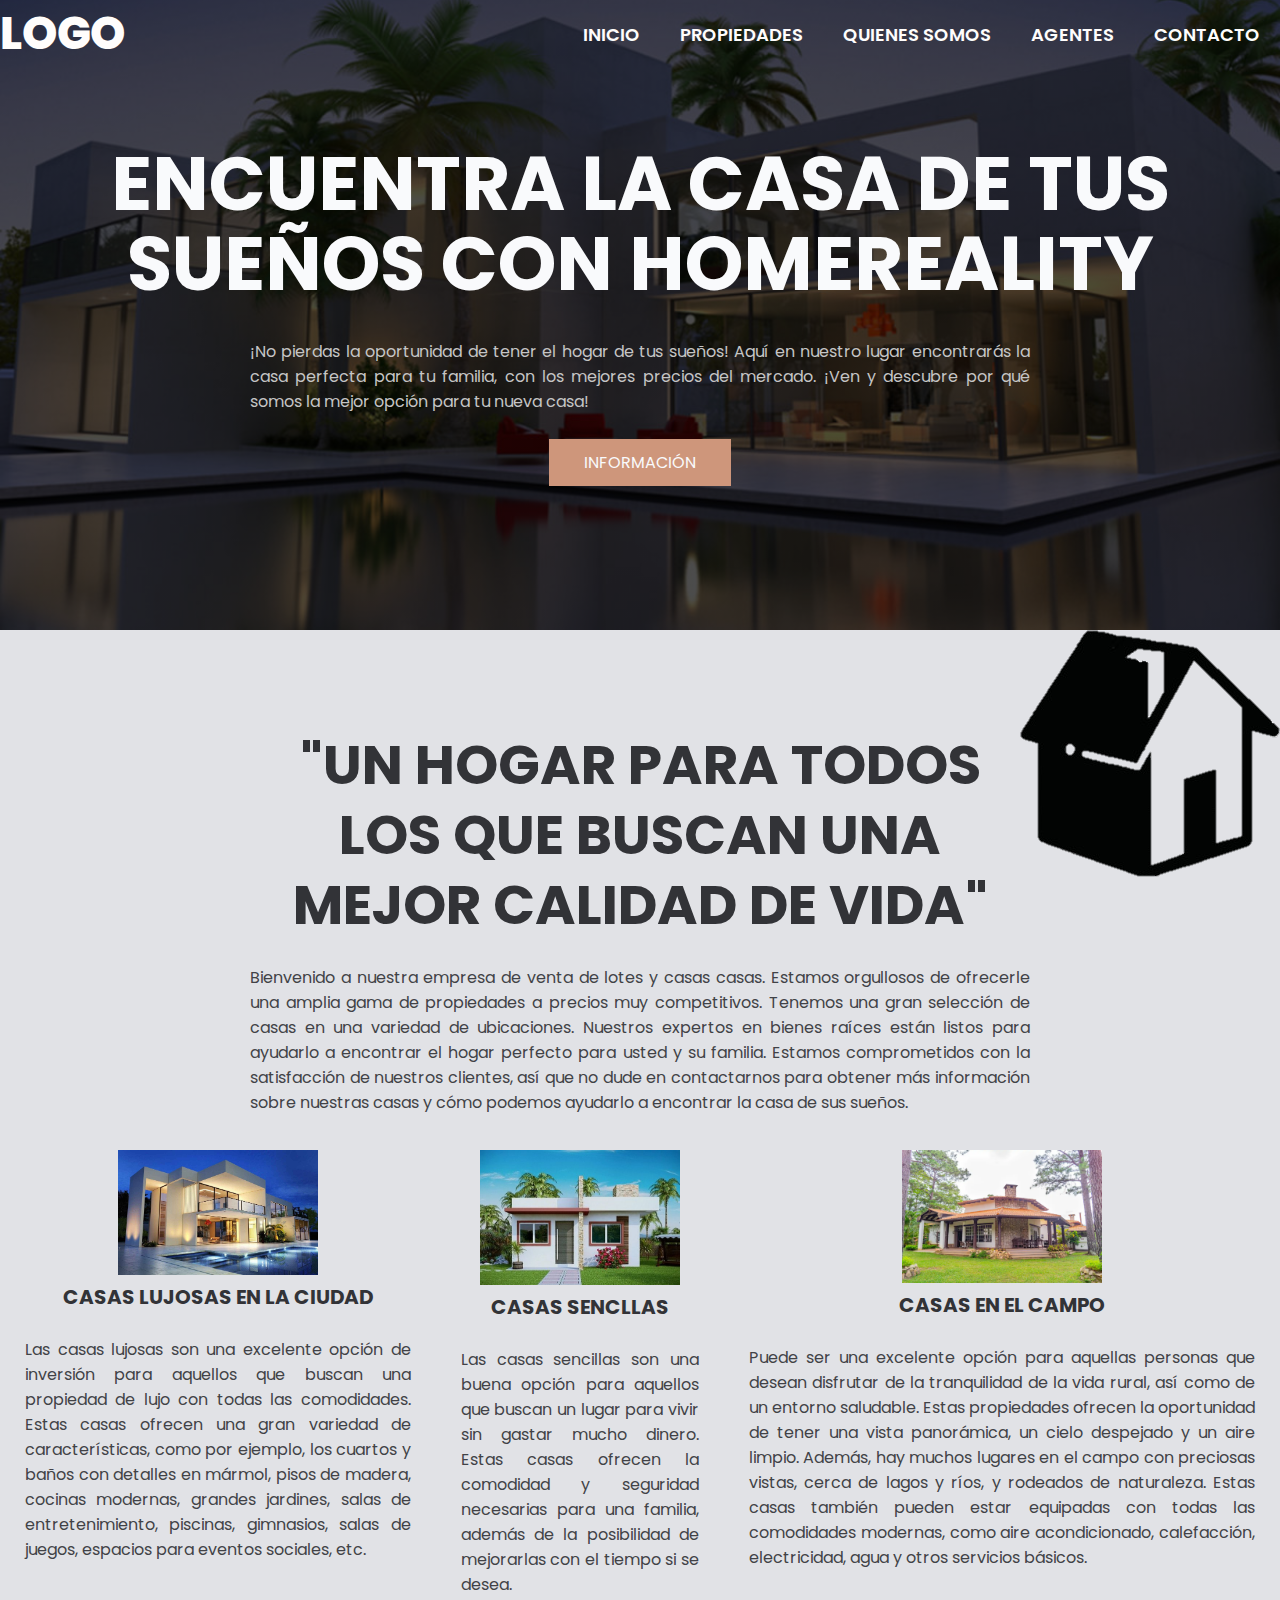
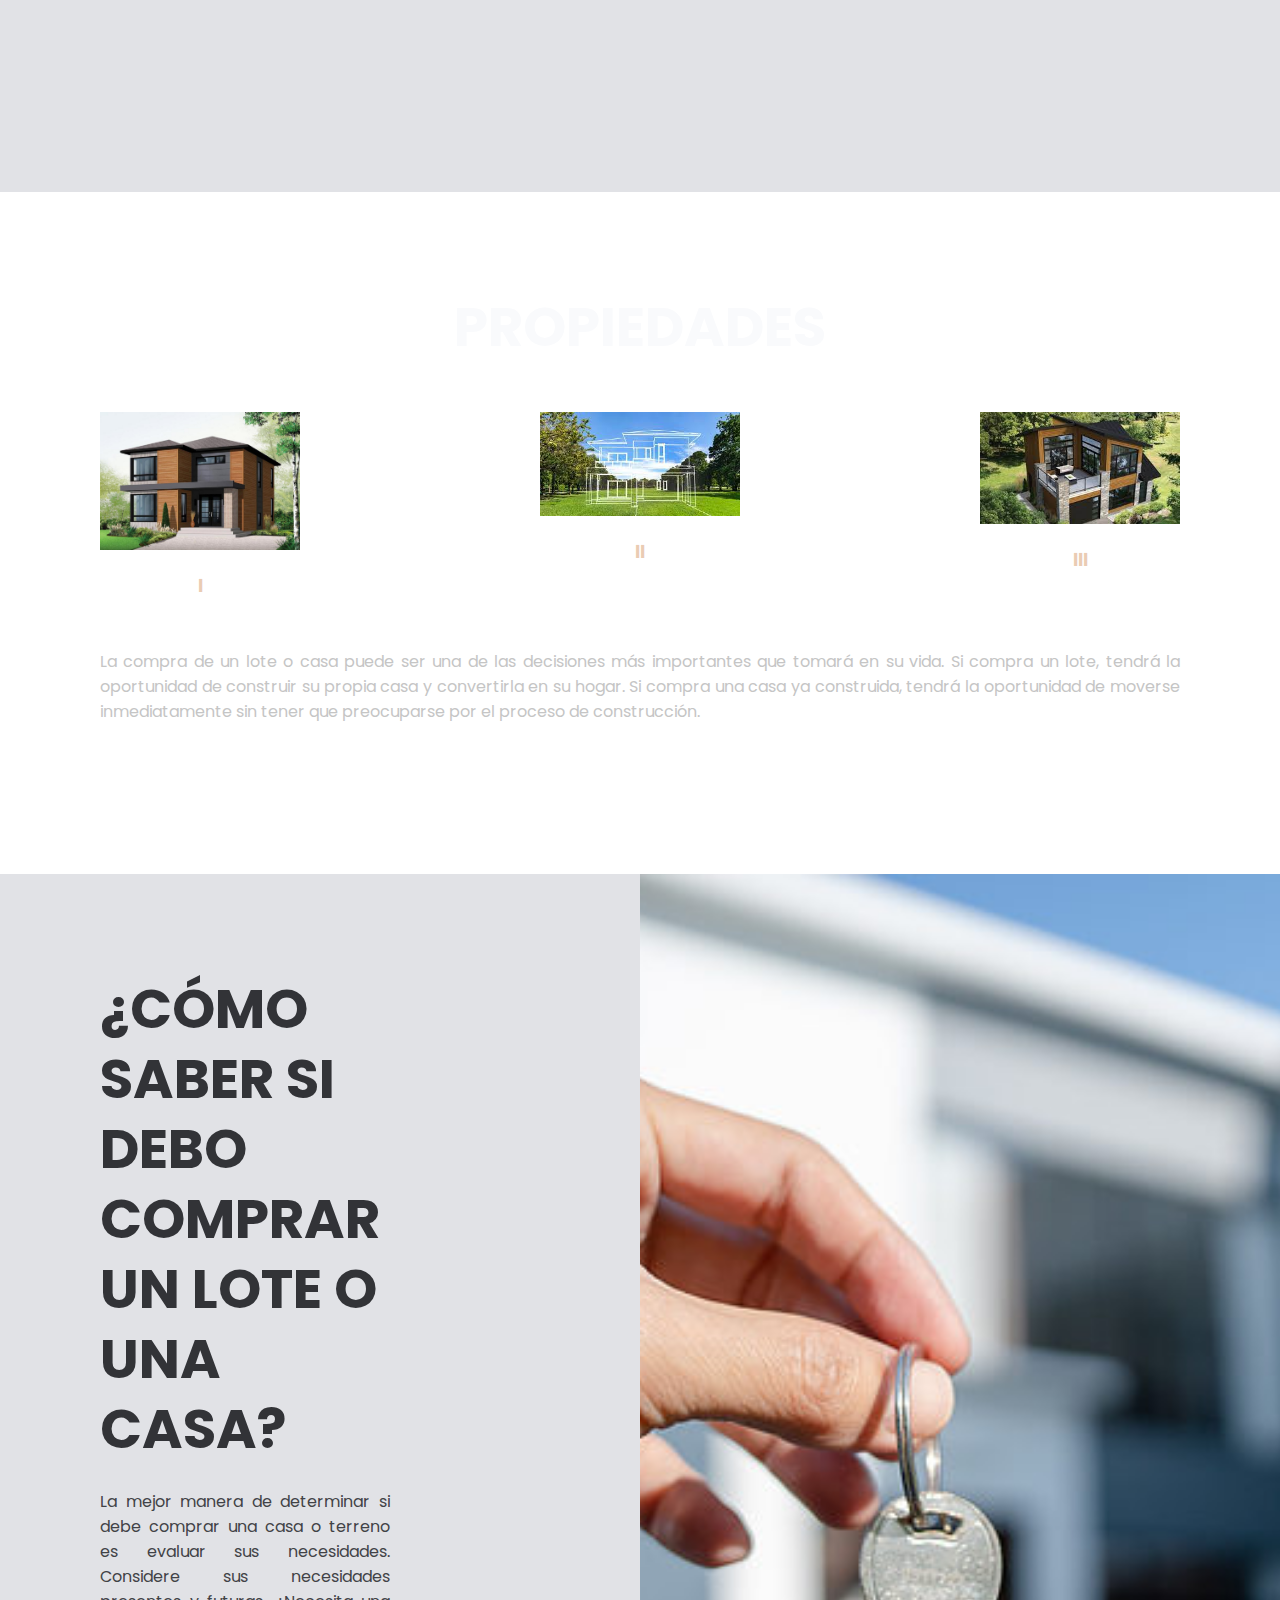
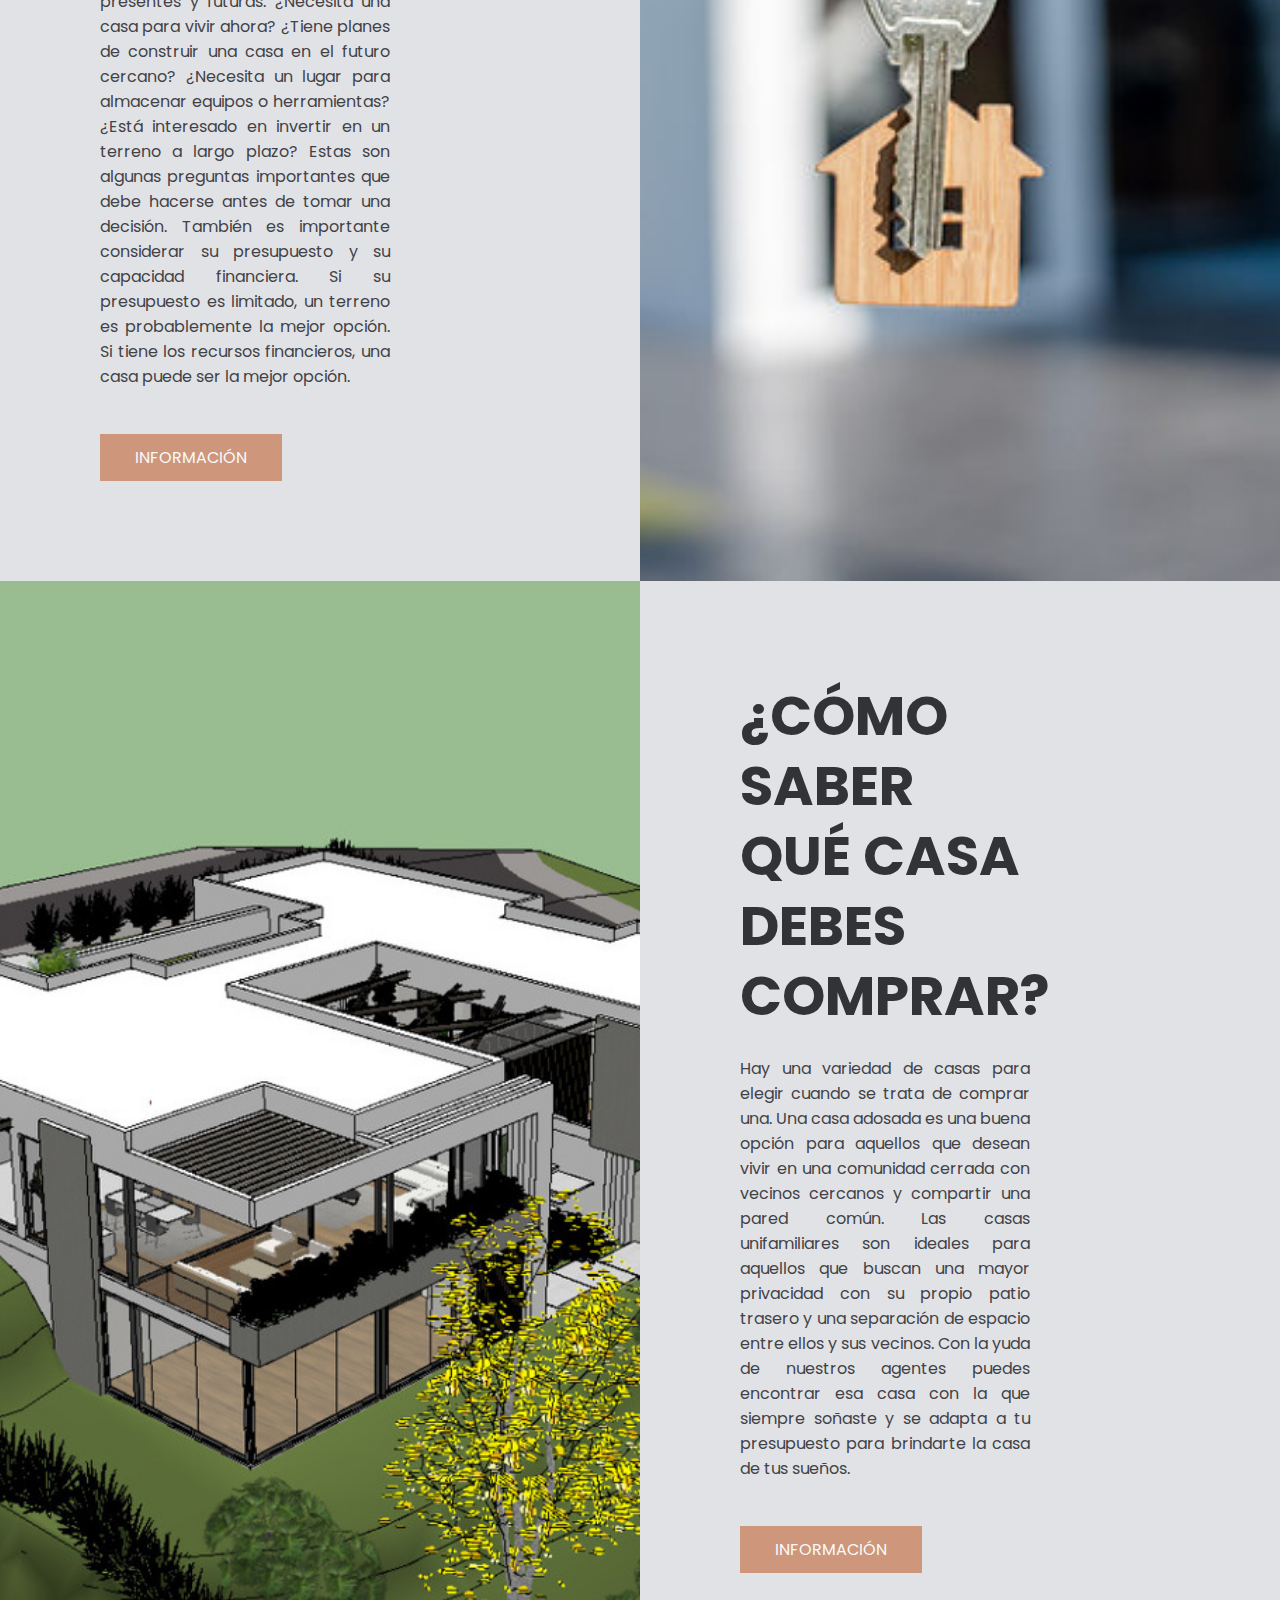
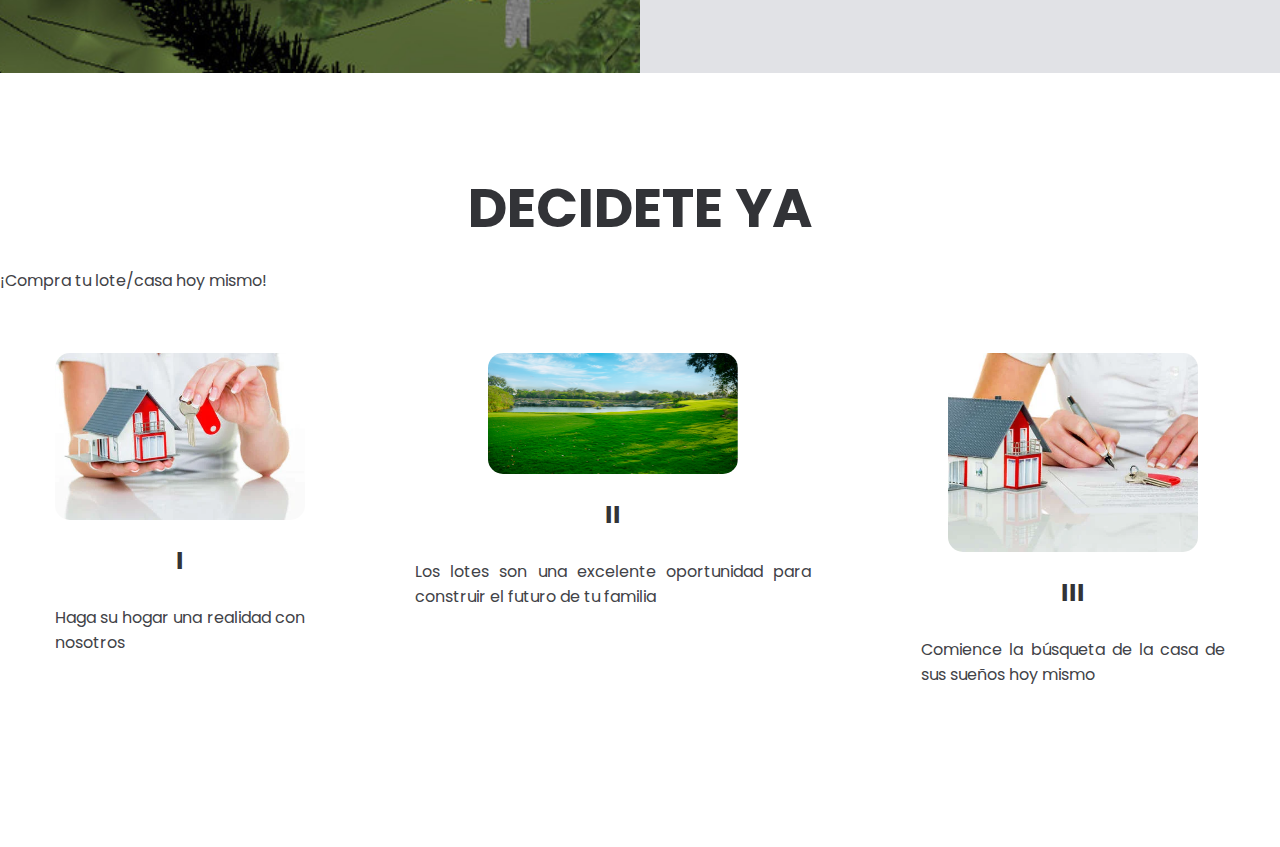
<file: index.html>
<!DOCTYPE html>
<html lang="en">
<head>
    <meta charset="UTF-8">
    <meta http-equiv="X-UA-Compatible" content="IE=edge">
    <meta name="viewport" content="width=device-width, initial-scale=1.0">
    <title>Venta de Lotes/Casas</title>
    <link rel="stylesheet" href="style.css">
</head>
<body>
    <div class="item" id="INICIO"></div>
    <header class="header" >
        <div class="menu container">
            <a href="imagespágina/home-realty.jpg" class="LOGO" >LOGO</a>
            <input type="checkbox" id="menu" />
            <label for="menu">
                <img src="imagespágina/menu.png" class="menu-icono" alt="">
            </label>
            <nav class="navlotes">
                <ul>
                    <li><a href="#INICIO">INICIO</a></li>
                    <li><a href="propie.html">PROPIEDADES</a></li>
                    <li><a href="quienessomos.html">QUIENES SOMOS</a></li>
                    <li><a href="agentes.html">AGENTES</a></li>
                    <li><a href="contacto.html">CONTACTO</a></li>
                </ul>
            </nav>
        </div>

        <div class="header-content container">
            <h1>ENCUENTRA LA CASA DE TUS SUEÑOS CON HOMEREALITY</h1>
            <p>
                ¡No pierdas la oportunidad de tener el hogar de tus sueños! 
                Aquí en nuestro lugar  encontrarás la  casa perfecta para tu familia,  con los mejores 
                precios del mercado. ¡Ven y descubre por qué somos la mejor opción para tu nueva casa! 
            </p>
            <a href="información.html" class="btn-1">INFORMACIÓN</a>
        </div>
        
    </header>


     <section class="casas">

        <img class="casas-img" src="imagespágina/aaaa.png" alt="">

        <div class="casas-content container">

            <h2>"UN HOGAR PARA TODOS LOS QUE BUSCAN UNA MEJOR CALIDAD DE VIDA"</h2>
            <p class="txt-p" >
                Bienvenido a nuestra  empresa de  venta de lotes y casas casas.  Estamos orgullosos de  ofrecerle una amplia 
                gama de propiedades a  precios  muy competitivos.  Tenemos una  gran selección de casas en una 
                variedad de ubicaciones.  Nuestros  expertos en bienes  raíces están listos  para  ayudarlo  a 
                encontrar el hogar perfecto para usted y su familia. Estamos comprometidos con la satisfacción 
                de nuestros clientes, así que no dude en contactarnos para obtener más información sobre 
                nuestras casas y cómo podemos ayudarlo a encontrar la casa de sus sueños.
            </p>
            <div class="casas-group">
                <div class="casas-1">
                    <img src="imagespágina/c1.webp" alt="">
                    <h3>CASAS LUJOSAS EN LA CIUDAD</h3>
                    <p>
                        Las casas lujosas son una excelente opción de inversión para aquellos que buscan  una 
                        propiedad de lujo con todas las comodidades. Estas casas ofrecen una gran variedad de 
                        características, como por ejemplo, los cuartos y baños con detalles  en mármol, pisos 
                        de madera, cocinas modernas, grandes  jardines, salas de  entretenimiento,  piscinas, 
                        gimnasios, salas de juegos, espacios para eventos sociales, etc. 
                    </p>
                </div>
                <div class="casas-1">
                    <img src="imagespágina/jg1.jpg" alt="">
                    <h3>CASAS SENCLLAS</h3>
                    <p>
                        Las casas sencillas son una buena opción para aquellos que buscan un lugar para vivir 
                        sin gastar mucho dinero. Estas casas ofrecen la comodidad y seguridad necesarias para 
                        una familia, además de la posibilidad de mejorarlas con el tiempo si se desea.
                    </p>
                </div>
                    <div class="casas-1">
                        <img src="imagespágina/jg2.png" alt="">
                        <h3>CASAS EN EL CAMPO</h3>
                        <p>
                            Puede ser  una excelente  opción  para aquellas personas que desean disfrutar de la 
                            tranquilidad de la vida rural, así como de un  entorno saludable. Estas propiedades 
                            ofrecen la oportunidad de tener una vista  panorámica, un cielo despejado y un aire 
                            limpio. Además, hay muchos lugares en el campo con preciosas vistas, cerca de lagos
                            y ríos, y rodeados  de naturaleza. Estas casas  también pueden estar  equipadas con 
                            todas las comodidades modernas, como aire acondicionado,  calefacción, electricidad,
                            agua y otros servicios básicos.
                        </p>
                    </div>
                </div>
        </div>
     </section>

     <main class="PROPIEDADES">

        <div class="PROPIEDADES-content container">
            <h2>PROPIEDADES</h2>

            <div class="PROPIEDADES-group">

                <div class="PROPIEDADES-1">
                    <img src="imagespágina/ai1.jpg" alt="">
                    <h3> l</h3>
                </div>
                <div class="PROPIEDADES-1">
                    <img src="imagespágina/jg3.jpg" alt="">
                    <h3> ll</h3>
                </div>
                <div class="PROPIEDADES-1">
                    <img src="imagespágina/ia3.jpg" alt="">
                    <h3> lll</h3>
                </div>

            </div>
            <p>
                La compra de un lote o casa puede ser una de las decisiones más importantes que tomará en su 
                vida. Si compra un lote, tendrá la oportunidad de construir su propia casa y  convertirla en 
                su hogar. Si compra una casa ya construida, tendrá la oportunidad de  moverse inmediatamente 
                sin tener que preocuparse por el proceso de construcción.
            </p>
        </div>
     </main>

     <section class="general">

        <div class="general-1">
            <h2>¿Cómo saber si debo comprar un lote o una casa?</h2>
            <p>La mejor manera de determinar si debe comprar una casa o terreno es evaluar sus necesidades.
                 Considere sus necesidades presentes y futuras. ¿Necesita una casa para vivir ahora? ¿Tiene 
                 planes de construir una casa en el futuro cercano? ¿Necesita un lugar para almacenar equipos
                  o herramientas? ¿Está interesado en invertir en un terreno a largo plazo? Estas son algunas
                   preguntas importantes que debe hacerse antes de tomar una decisión. También es importante 
                   considerar su presupuesto y su capacidad financiera. Si su presupuesto es limitado, un 
                   terreno es probablemente la mejor opción. Si tiene los recursos financieros, una casa puede 
                   ser la mejor opción.
            </p>
            <a href="https://www.youtube.com/watch?v=I4j73DpM9bM" class="btn-1">INFORMACIÓN</a>
        </div>
        <div class="general-2"></div>

     </section>

     <section class="general">
        <div class="general-3"></div>
        <div class="general-1">
            <h2>¿Cómo saber qué casa debes comprar?</h2>
            <div>
            <p>Hay una variedad de casas  para elegir cuando se trata de comprar una. Una casa adosada es una 
                buena opción para  aquellos que desean vivir  en una comunidad cerrada con vecinos cercanos y 
                compartir una pared común. Las casas unifamiliares son ideales para  aquellos  que buscan una 
                mayor privacidad con su propio patio trasero y una separación de  espacio entre  ellos y  sus 
                vecinos. Con la yuda de nuestros agentes puedes encontrar esa casa con la que siempre soñaste
                y se adapta a tu presupuesto para brindarte la casa de tus sueños.
            </p>
        </div>
            <a href="https://www.youtube.com/watch?v=LZIAHMlTPUc" class="btn-1">INFORMACIÓN</a>
        </div>
        
     </section>

     <section class="blog container">
        <h2>DECIDETE YA</h2>
        <p>¡Compra tu lote/casa hoy mismo!</p>
        <div class="blog-content">
            <div class="blog-1">
                <img src="imagespágina/blog1.webp" alt="">
                <h3>I</h3>
                <p>
                    Haga su hogar una realidad con nosotros
                </p>
            </div>
            <div class="blog-1">
                <img src="imagespágina/sss.png" alt="">
                <h3>II</h3>
                <p>
                    Los lotes son una excelente oportunidad para construir el futuro de tu familia
                </p>
            </div>
            <div class="blog-1">
                <img src="imagespágina/blog2.webp" alt="">
                <h3>III</h3>
                <p>
                    Comience la búsqueta de la casa de sus sueños hoy mismo
                </p>
            </div>
        </div>
     </section>
</body>
</html>
</file>
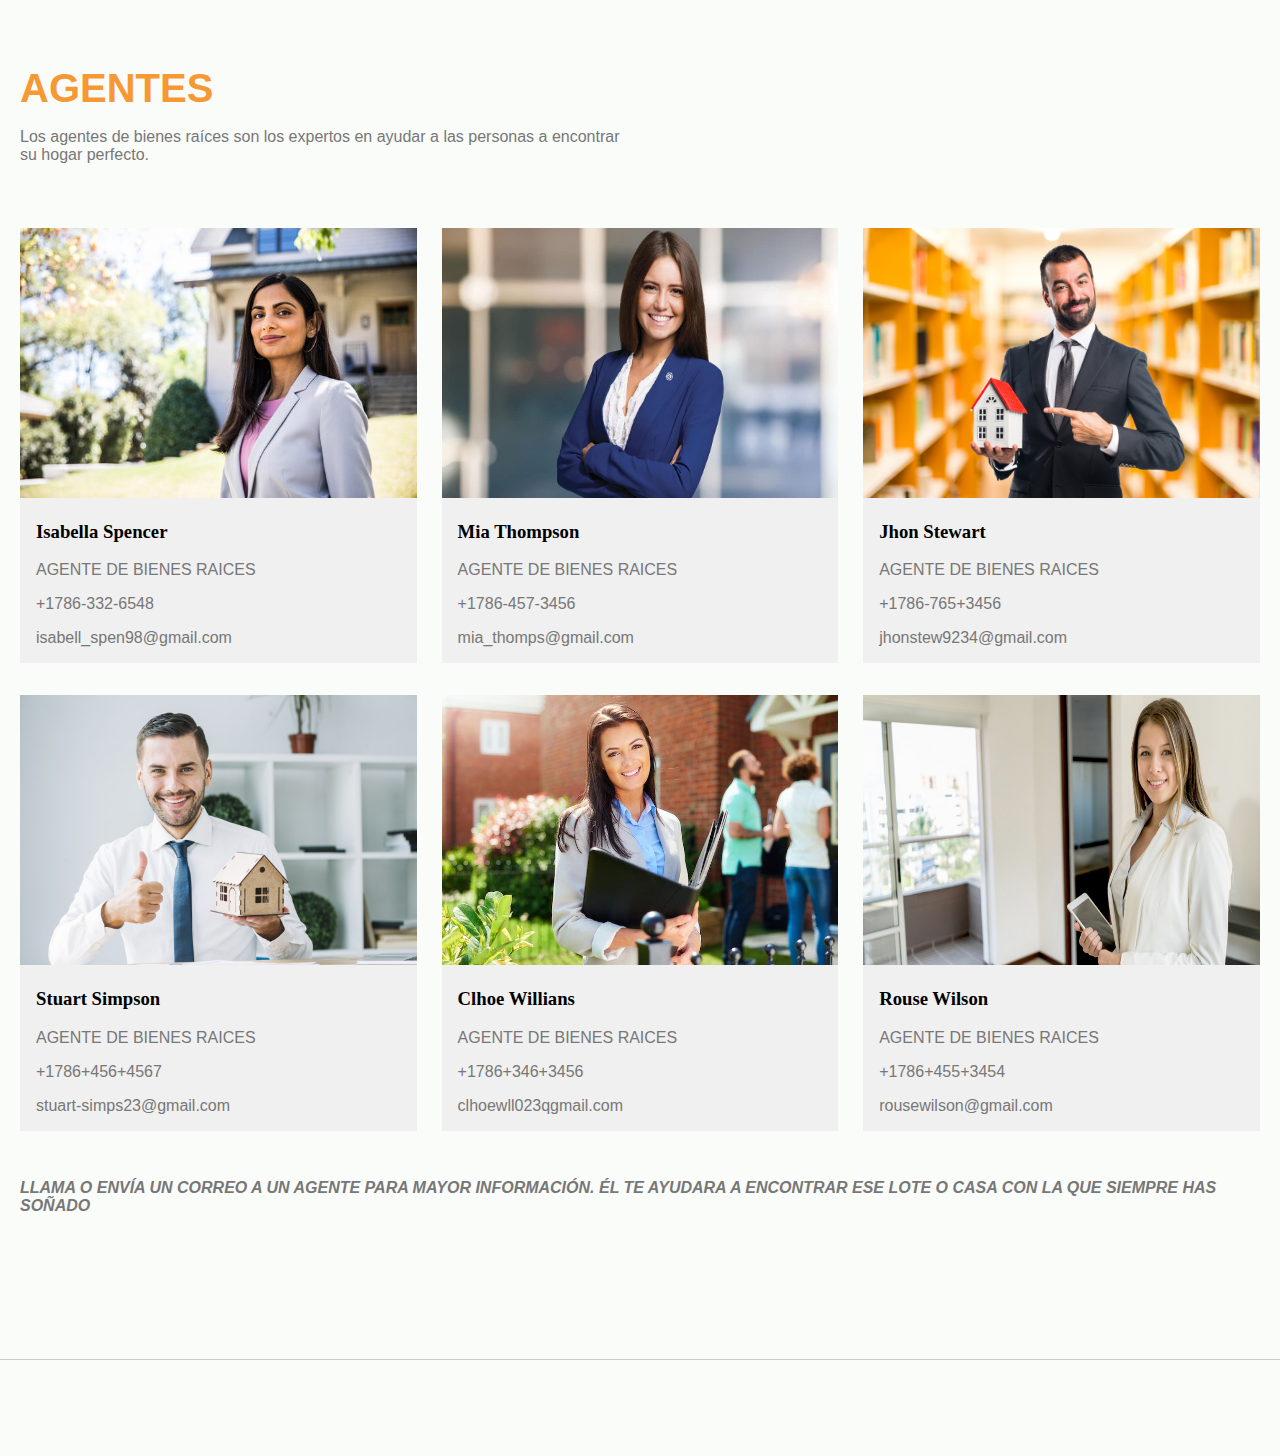
<file: agentes.html>
<!DOCTYPE html>
<html lang="en">
<head>
    <meta charset="UTF-8">
    <meta http-equiv="X-UA-Compatible" content="IE=edge">
    <meta name="viewport" content="width=device-width, initial-scale=1.0">
    <title>Agentes</title>
    <link rel="stylesheet" href="agentss.css">
</head>
<body>
    <section id="agentes">
    <div class="container">
        <h2>AGENTES</h2>
        <p class="large-paragraph">Los agentes de bienes raíces son los expertos en ayudar a las personas 
        a encontrar su hogar perfecto.</p>

        <div class="flex">
            <div class="tarjeta">
                <img src="imagespágina/cde.jpg"width="270" height="270" alt="realtor 1" />
                <h3>Isabella Spencer</h3>
                <p>AGENTE DE BIENES RAICES</p>
                <p>+1786-332-6548</p>
                <p>isabell_spen98@gmail.com</p>
            </div>
            <div class="tarjeta">
                <img src="imagespágina/lom.jpg" width="270" height="270" alt="realtor 2" />
                <h3>Mia Thompson</h3>
                <p>AGENTE DE BIENES RAICES</p>
                <p>+1786-457-3456</p>
                <p>mia_thomps@gmail.com</p>
            </div>
            <div class="tarjeta">
                <img src="imagespágina/opp.jpg" width="270" height="270" alt="realtor 3" />
                <h3>Jhon Stewart</h3>
                <p>AGENTE DE BIENES RAICES</p>
                <p>+1786-765+3456</p>
                <p>jhonstew9234@gmail.com</p>
            </div>
            <div class="tarjeta">
                <img src="imagespágina/str.jpg" width="270" height="270" alt="realtor 4" />
                <h3>Stuart Simpson</h3>
                <p>AGENTE DE BIENES RAICES</p>
                <p>+1786+456+4567</p>
                <p>stuart-simps23@gmail.com</p>
            </div>
            <div class="tarjeta">
                <img src="imagespágina/vhj.jpg" width="270" height="270" alt="realtor 5" />
                <h3>Clhoe Willians</h3>
                <p>AGENTE DE BIENES RAICES</p>
                <p>+1786+346+3456</p>
                <p>clhoewll023qgmail.com</p>
            </div>
            <div class="tarjeta">
                <img src="imagespágina/xcgh.jpg" width="270" height="270" alt="realtor 6" />
                <h3>Rouse Wilson</h3>
                <p>AGENTE DE BIENES RAICES</p>
              <p>+1786+455+3454</p>
              <p>rousewilson@gmail.com</p>
            </div>
            <P><em> <strong>LLAMA O ENVÍA UN CORREO A UN AGENTE PARA MAYOR INFORMACIÓN. ÉL TE AYUDARA A ENCONTRAR ESE LOTE O 
                CASA CON LA QUE SIEMPRE HAS SOÑADO</em></P></strong></p>
        </div>
    </div>
</section>
</body>
</html>
</file>
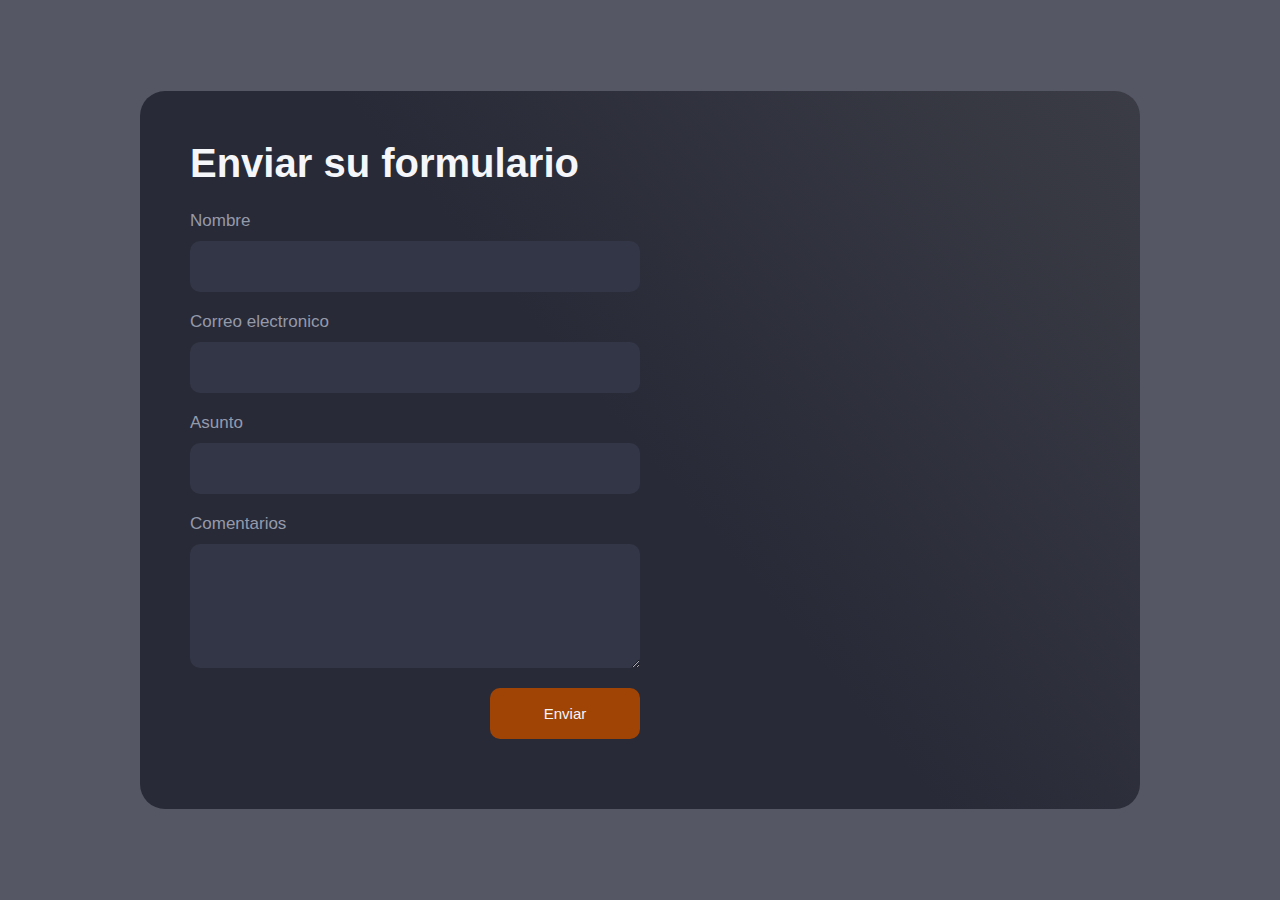
<file: contacto.html>
<!DOCTYPE html>
<html lang="en">
<head>
    <meta charset="UTF-8">
    <meta http-equiv="X-UA-Compatible" content="IE=edge">
    <meta name="viewport" content="width=device-width, initial-scale=1.0">
    <title>Contacto</title>
    <link rel="stylesheet" href="contact.css">
</head>
</head>
<body>

    <div class="form-content">
        
        <h2>Enviar su formulario</h2>
        <form action="https://formsubmit.co/homereality25@gmail.com" method="POST" >
        <label for="name">Nombre</label>
        <input type="text" name="name" id="name" >
        
        <label for="email">Correo electronico</label>
        <input type="email" name="email" id="email" >
        
        <label for="subject">Asunto</label> 
        <input type="text" name="subject" id="subject" >
        
        <label for="coments">Comentarios</label>
    
        <textarea name="coments" id="coments" cols="30" rows="5"></textarea>
        
        <input class="btn" type="submit" value="Enviar">

        <input type="hidden" name="_next" value="file:///C:/Users/Usuario/Desktop/P%C3%A1ginaWebb/contacto.html?correo=valeriafigueroa598%40gmail.com">

        <input type="hidden" name="_captcha" value="false">
        </form>
        </div>
</body>
</html>
</file>
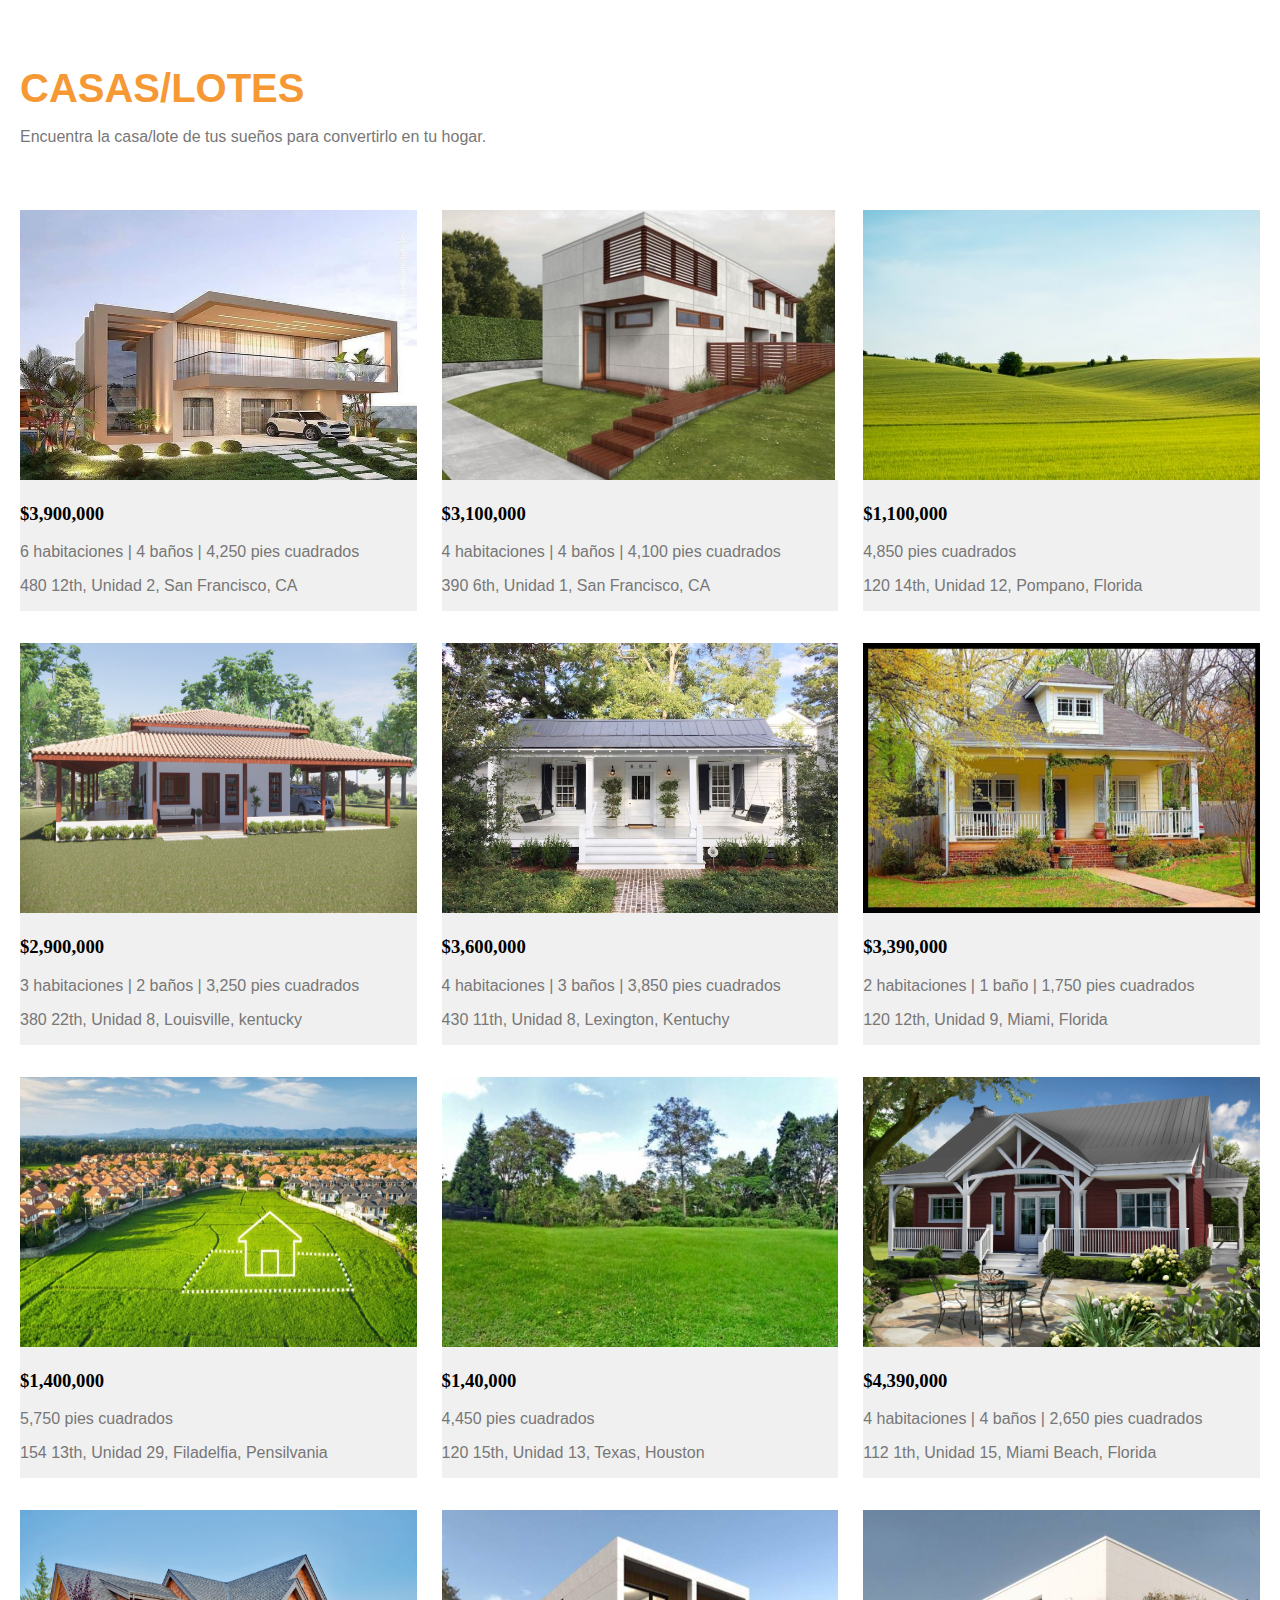
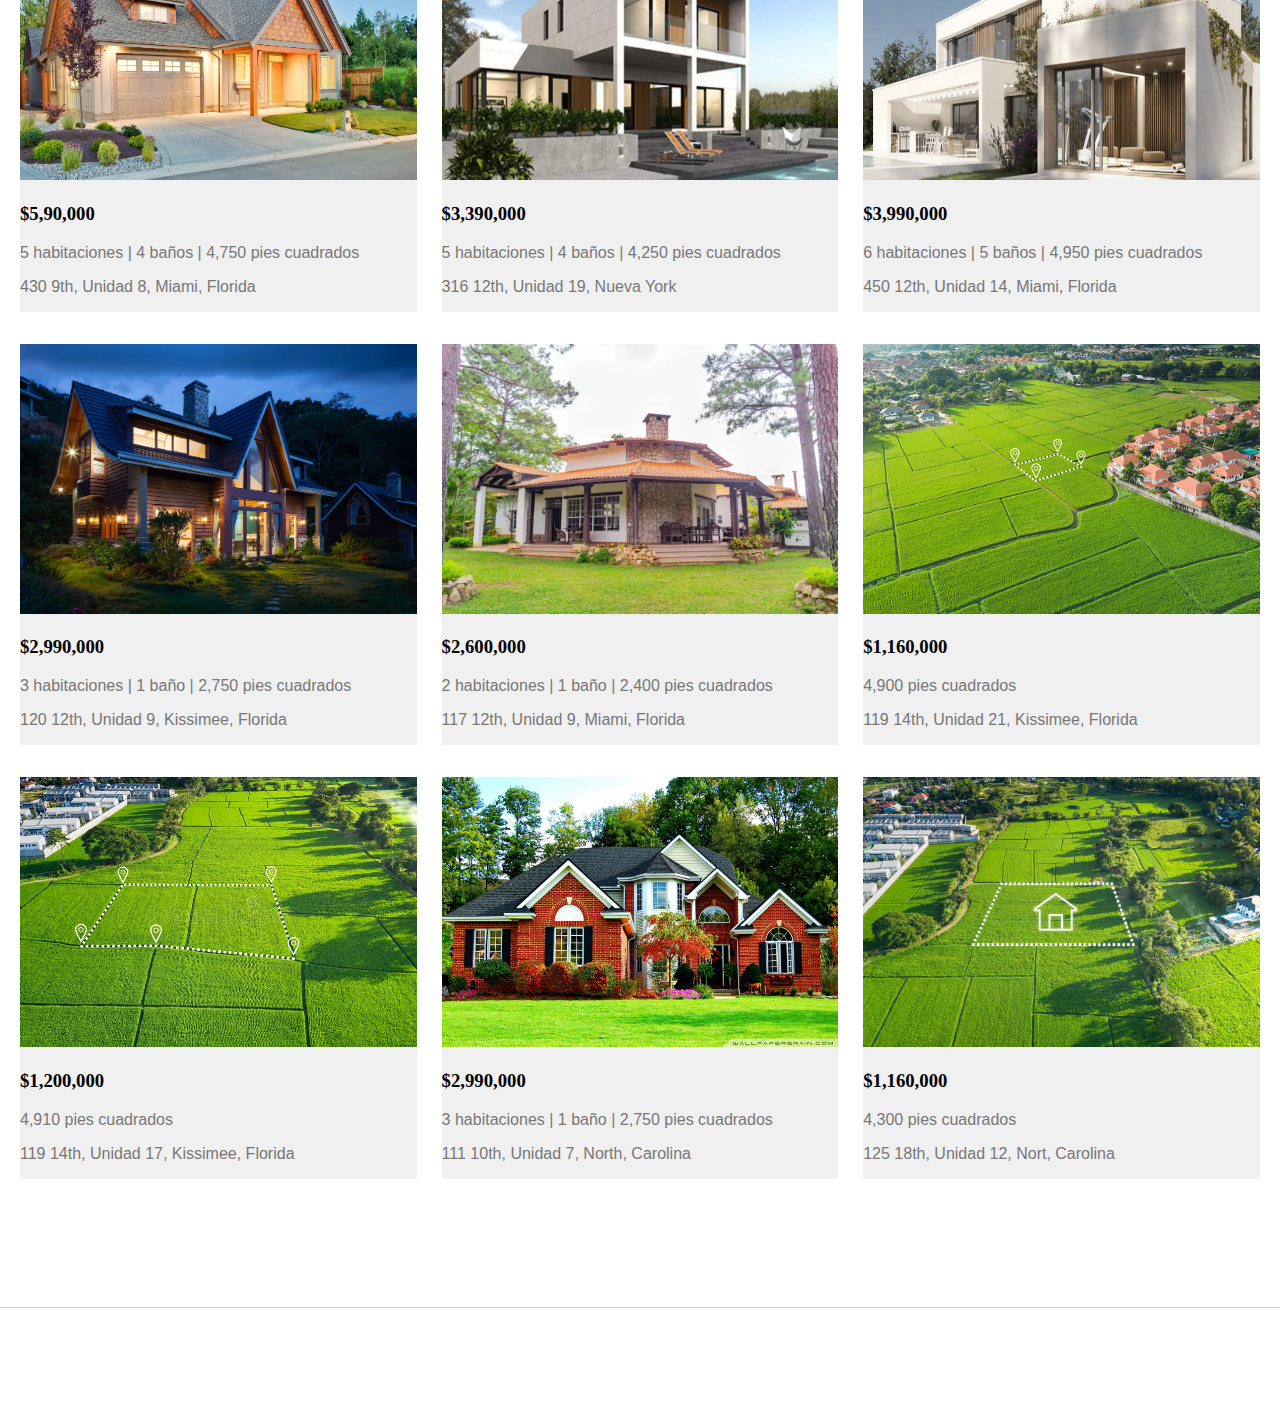
<file: propie.html>
<!DOCTYPE html>
<html lang="en">
<head>
    <meta charset="UTF-8">
    <meta http-equiv="X-UA-Compatible" content="IE=edge">
    <meta name="viewport" content="width=device-width, initial-scale=1.0">
    <title>Propiedades</title>
    <link rel="stylesheet" href="propiie.css">
</head>
<body>
    <section id="casaslotes">
        <div class="container">
            <h2>CASAS/LOTES</h2>
            <p class="large-paragraph">Encuentra la casa/lote de tus sueños para convertirlo en tu hogar.</p>
        
                <div class="flex">
                    <div class="casalote">
                        <img src="imagespágina/jjjj.jpg"width="270" height="270" alt="realtor 1" />
                        <h3>$3,900,000</h3>
                        <p>6 habitaciones | 4 baños | 4,250 pies cuadrados</p>
                        <p>480 12th, Unidad 2, San Francisco, CA</p>
                    </div>
                    <div class="casalote">
                        <img src="imagespágina/xsj.jpg"width="270" height="270" alt="realtor 2" />
                        <h3>$3,100,000</h3>
                        <p>4 habitaciones | 4 baños | 4,100 pies cuadrados</p>
                        <p>390 6th, Unidad 1, San Francisco, CA</p>
                        </div>
                    <div class="casalote">
                        <img src="imagespágina/nnnnn.jpg"width="270" height="270" alt="realtor 3" />
                        <h3>$1,100,000</h3>
                        <p>4,850 pies cuadrados</p>
                        <p>120 14th, Unidad 12, Pompano, Florida</p>
                        </div>
                    <div class="casalote">
                        <img src="imagespágina/bhdby.jpg"width="270" height="270" alt="realtor 4" />
                        <h3>$2,900,000</h3>
                        <p>3 habitaciones | 2 baños | 3,250 pies cuadrados</p>
                        <p>380 22th, Unidad 8, Louisville, kentucky</p>
                        </div>
                    <div class="casalote">
                        <img src="imagespágina/dbyebd.jpg"width="270" height="270" alt="realtor 5" />
                        <h3>$3,600,000</h3>
                        <p>4 habitaciones | 3 baños | 3,850 pies cuadrados</p>
                        <p>430 11th, Unidad 8, Lexington, Kentuchy</p>
                        </div>
                    <div class="casalote">
                        <img src="imagespágina/dcdc.jpg"width="270" height="270" alt="realtor 6" />
                        <h3>$3,390,000</h3>
                        <p>2 habitaciones | 1 baño | 1,750 pies cuadrados</p>
                        <p>120 12th, Unidad 9, Miami, Florida</p>
                        </div>
                        <div class="casalote">
                        <img src="imagespágina/ddddd.jpg"width="270" height="270" alt="realtor 7" />
                        <h3>$1,400,000</h3>
                        <p>5,750 pies cuadrados</p>
                        <p>154 13th, Unidad 29, Filadelfia, Pensilvania</p>
                        </div>
                <div class="casalote">
                        <img src="imagespágina/ccde.jpg"width="270" height="270" alt="realtor 8" />
                        <h3>$1,40,000</h3>
                        <p>4,450 pies cuadrados</p>
                        <p>120 15th, Unidad 13, Texas, Houston</p>
                        </div>
                <div class="casalote">
                        <img src="imagespágina/cvhj.jpg"width="270" height="270" alt="realtor 9" />
                        <h3>$4,390,000</h3>
                        <p>4 habitaciones | 4 baños | 2,650 pies cuadrados</p>
                        <p>112 1th, Unidad 15, Miami Beach, Florida</p>
                        </div>
                <div class="casalote">
                        <img src="imagespágina/ñlk.jpg"width="270" height="270" alt="realtor 10" />
                        <h3>$5,90,000</h3>
                        <p>5 habitaciones | 4 baños | 4,750 pies cuadrados</p>
                        <p>430 9th, Unidad 8, Miami, Florida</p>
                        </div>
                <div class="casalote">
                        <img src="imagespágina/kxcv.jpg"width="270" height="270" alt="realtor 11" />
                        <h3>$3,390,000</h3>
                        <p>5 habitaciones | 4 baños | 4,250 pies cuadrados</p>
                        <p>316 12th, Unidad 19, Nueva York</p>
                        </div>
                <div class="casalote">
                        <img src="imagespágina/lkjhg.jpg"width="270" height="270" alt="realtor 12" />
                        <h3>$3,990,000</h3>
                        <p>6 habitaciones | 5 baños | 4,950 pies cuadrados</p>
                        <p>450 12th, Unidad 14, Miami, Florida</p>
                        </div>
                <div class="casalote">
                        <img src="imagespágina/pokjh.jpg"width="270" height="270" alt="realtor 13" />
                        <h3>$2,990,000</h3>
                        <p>3 habitaciones | 1 baño | 2,750 pies cuadrados</p>
                        <p>120 12th, Unidad 9, Kissimee, Florida</p>
                        </div>  
                <div class="casalote">
                        <img src="imagespágina/jg2.png"width="270" height="270" alt="realtor 14" />
                        <h3>$2,600,000</h3>
                        <p>2 habitaciones | 1 baño | 2,400 pies cuadrados</p>
                        <p>117 12th, Unidad 9, Miami, Florida</p>
                        </div> 
                <div class="casalote">
                        <img src="imagespágina/vvvvvv.jpg"width="270" height="270" alt="realtor 15" />
                        <h3>$1,160,000</h3>
                        <p>4,900 pies cuadrados</p>
                        <p>119 14th, Unidad 21, Kissimee, Florida</p>
                            </div>
                <div class="casalote">
                        <img src="imagespágina/xza.jpg"width="270" height="270" alt="realtor 16" />
                        <h3>$1,200,000</h3>
                        <p>4,910 pies cuadrados</p>
                        <p>119 14th, Unidad 17, Kissimee, Florida</p>
                        </div>
                <div class="casalote">
                        <img src="imagespágina/bvf.jpg"width="270" height="270" alt="realtor 17" />
                        <h3>$2,990,000</h3>
                        <p>3 habitaciones | 1 baño | 2,750 pies cuadrados</p>
                        <p>111 10th, Unidad 7, North, Carolina</p>
                        </div>
                <div class="casalote">
                        <img src="imagespágina/rgh.jpg"width="270" height="270" alt="realtor 18" />
                        <h3>$1,160,000</h3>
                        <p>4,300 pies cuadrados</p>
                        <p>125 18th, Unidad 12, Nort, Carolina</p>
                        </div>
                    </div>
                </div>
            </section>
            </body>
            </html>
</file>
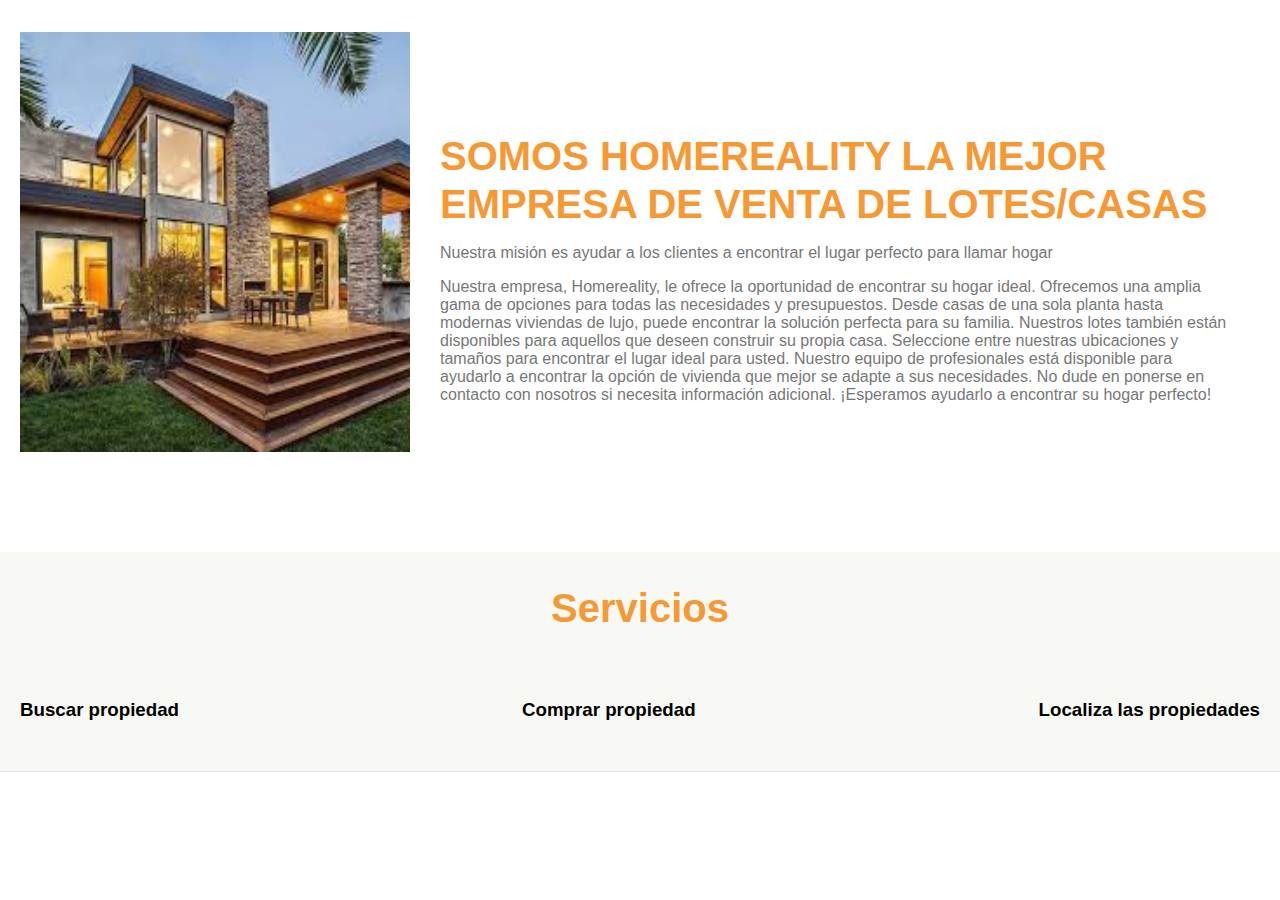
<file: quienessomos.html>
<!DOCTYPE html>
<html lang="en">
<head>
    <meta charset="UTF-8">
    <meta http-equiv="X-UA-Compatible" content="IE=edge">
    <meta name="viewport" content="width=device-width, initial-scale=1.0">
    <title>Quienes somos</title>
    <link rel="stylesheet" href="qsomos.css">
</head>
<body>
   <section id="el-mejor">
   <div class="flex container">
    <img src="imagespágina/rft.jpg" alt="propiedad 1" />
    <div class="header-content container">
        <h2>SOMOS HOMEREALITY LA MEJOR EMPRESA DE VENTA DE LOTES/CASAS</h2>
        <p class="large-paragraph">Nuestra misión es ayudar a los clientes a encontrar el lugar perfecto 
        para llamar hogar</p>
        <p>Nuestra empresa, Homereality, le ofrece la oportunidad de encontrar su hogar ideal. Ofrecemos una 
            amplia gama de opciones para todas las necesidades y presupuestos. Desde casas de una sola planta 
            hasta modernas viviendas de lujo, puede encontrar la solución perfecta para su familia. Nuestros 
            lotes también están disponibles para aquellos que deseen construir su propia casa. Seleccione entre
            nuestras ubicaciones y tamaños para encontrar el lugar ideal para usted. Nuestro equipo de 
            profesionales está disponible para ayudarlo a encontrar la opción de vivienda que mejor se adapte 
            a sus necesidades. No dude en ponerse en contacto con nosotros si necesita información adicional. 
            ¡Esperamos ayudarlo a encontrar su hogar perfecto!</p> 
        </div>
</div>
</section>
        <section id="Servicios">
        <div class="container">
            <h2>Servicios</h2>
            <div class="flex">
                    <div>
                        <div class=" fas fa-home"></div>
                        <div class="servicios-tarjeta-right">
                        <h3>Buscar propiedad</h3>
                        </div>
                    </div>
                    <div>
                        <div class=" fas fa-dollar-sing"></div>
                        <div class="servicios-tarjeta-right">
                        <h3>Comprar propiedad</h3>
                        </div>
                    </div>
                    <div>
                        <div class=" fas fa-home-search"></div>
                        <div class="servicios-tarjeta-right">
                        <h3>Localiza las propiedades</h3>
                        </div>
                    </div>
            </div>
        </section>
</body>
</html>
</file>
<file: style.css>
@import url('https://fonts.googleapis.com/css2?family=Poppins:wght@400;500;600;700;800&display=swap');

*{
    margin: 0;
    padding: 0;
    box-sizing: border-box;
    text-decoration: none;
    list-style: none;
}

body {
    font-family: 'Poppins', sans-serif;
}
p {
    text-align: justify;
}

.header {
    background-image: linear-gradient(
        rgba(0,0,0,0.7),
        rgba(0,0,0,0.7)),
        url(imagespágina/bg.jpg);
        background-position: center bottom;
        background-repeat: no-repeat;
        background-size: cover;
        min-height: 70vh;
        display: flex;
        align-items: center;
}

.menu{
    position: absolute;
    top: 0;
    left: 0;
    right: 0;
    display: flex;
    align-items: center;
    justify-content: space-between;
}

.LOGO {
    color: #fffdfc;
    font-size: 45px;
    font-weight: 800;
}

.menu .navlotes ul li {
    position: relative;
    float: left;
}

.menu .navlotes ul li a {
    font-size: 18px;
    padding: 20px;
    color: #fffdfc;
    display: block;
    font-weight: 600;
}

.menu .navlotes ul li a:hover{
    color: #CE967B;
}

#menu {
    display: none;
}

.menu-icono {
    width: 25px;
}

.menu label {
    cursor: pointer;
    display: none;
}

.header-content {
    text-align: center;
}

.header-content h1 {
    font-size: 75px;
    line-height: 80px;
    color: #F9FAFC;
    text-transform: uppercase;
    margin-bottom: 35px;
}

.header-content p {
    font-size: 16px;
    color: #c5c5c5;
    padding: 0 250px;
    margin-bottom: 25px;
}

.btn-1 {
    display: inline-block;
    padding: 11px 35px;
    background-color: #CE967B;
    color: #F9FAFC;
    text-transform: uppercase;
}

.btn-1:hover {
    background-color: #ebad8d;
}

.casas {
    padding: 100px 0;
    background-color: #e1e2e6;
    position: relative;
}

.casas-content {
    text-align: center;
}

.casas-content h2 {
    font-size: 55px;
    line-height: 70px;
    color: #323337;
    text-transform: uppercase;
    padding: 0 250px;
    margin-bottom: 15px;
}

.txt-p {
    font-size: 16px;
    color: #414247;
    padding: 0 250px;
    margin-bottom: 35px;

}

.casas-group {
    display: flex;
    justify-content: space-between;
    margin-bottom: 50px;
}

.casas-1 {
    padding: 0 25px;
}

.casas-1 img {
    width: 200px;
}

.casas-img {
    position: absolute;
    top: 0;
    right: 0;
}

.casas-1 h3 {
    color: #323337;
    font-size: 20px;
    margin-bottom: 15px;
}

.PROPIEDADES {
    background-image: linear-gradient(
        rgba(0,0,0,0.7),
        rgba(0,0,0,0.7)),
        url(imagespágina/iiiii.jpg);
        background-position: center center;
        background-repeat: no-repeat;
        background-size: cover;
        background-attachment: fixed;
        padding: 100px 0;
}

.PROPIEDADES-content {
    text-align: center;
}

.PROPIEDADES-content h2 {
    font-size: 55px;
    line-height: 70px;
    color: #f9fafc;
    text-transform: uppercase;
    margin-bottom: 50px;
}

.PROPIEDADES-content p {
    font-size: 16px;
    color: #c5c5c5;
    margin-bottom: 50px;
    padding: 0 100px;
}

.PROPIEDADES-group {
    display: flex;
    justify-content: space-between;
    margin-bottom: 50px;
}

.PROPIEDADES-1 {
padding: 0 100px;
}

.PROPIEDADES-1 img {
    width: 200px;
    margin-bottom: 15px;
}

.PROPIEDADES-1 h3 {
    color: #eaccb3;
    font-size: 18px;
}

.general {
    display: flex;
}

.general-1 {
    width: 50%;
    padding: 100px 250px 100px 100px;
    background-color:#e1e2e6;
}

.general-2 {
    background-image: url(imagespágina/bg2.jpg);
    background-position: center center;
    background-repeat: no-repeat;
    background-size: cover;
    width: 50%;
}
.general-3 {
    background-image: url(imagespágina/kkkk.jpeg);
    background-position: center center;
    background-repeat: no-repeat;
    background-size: cover;
    width: 50%;
}

h2{
    font-size: 55px;
    line-height: 70px;
    color: #323337;
    text-transform: uppercase;
    margin-bottom: 20px;
}

p {
    font-size: 16px;
    color: #414247;
    margin: 25px 0 45px 0;
}

.blog {
    padding: 100px 0;
    text-align: center;
}

.blog-content {
    display: flex;
    justify-content: space-between;
}

.blog-1 {
    padding: 15px 55px;
}

.blog-1 img {
    width: 250px;
    border-radius: 15px;
    margin-bottom: 15px;
}

.blog-1 h3 {
    font-size: 25px;
    color: #323337;
}

@media(max-width:991px) {

    .menu {
        padding: 30px;
    }

    .menu label {
        display: initial;
    }
    .menu .navlotes {
        position: absolute;
        top: 100%;
        left: 0;
        right: 0;
        background-color: #323337;
        display: none;
    }

    .menu .navlotes ul li {
        width: 100%;
    }

    #menu:checked ~ .navlotes {
        display: initial;
    }

    .header {
        min-height: 0vh;
    }

    .header-content {
        padding: 100px 30px;
    }

    .header-content p {
        padding: 0;
    }

    .casas {
    padding: 30px;
    }

    .casas-content h2 {
        padding: 0;
    }
    .txt-p {
        padding: 0;
    }

    .casas-group {
        flex-direction: column;
        margin-bottom: 0;
    }

    .casas-img {
        display: none;
    }

    .PROPIEDADES {
        padding: 30px;
    }

    .PROPIEDADES-content p {
        padding: 0;
    }

    .PROPIEDADES-group {
        flex-direction: column;
        margin-bottom: 0;
    }

    .PROPIEDADES-1 {
        margin-bottom: 25px;
    }

    .general {
        flex-direction: column;
    }

    .general-1 {
        width: 100%;
        padding: 30px;
        text-align: center;
    }

    .general-2, .general-3 {
        display: none;
    }

    .blog {
        padding: 30px;
    }

    .blog-content {
        flex-direction: column;
    }

    .blog-1 {
        padding: 0;
    }

}
</file>
<file: agentss.css>
@import url('https://fonts.googleapis.com/css2?family=Poppins:wght@400;500;600;700;800&display=swap');
body {
    font-family: "Roboto", "Helvetica", "Snans-serif";
    margin: 0;
    padding: 0;
    font-size: 1rem;
    font-weight: 400;
    color: #777;
    line-height: 1,7;
    background-color: rgb(250, 252, 249);
}
*{
    outline: none;
}
*:not(.slick-track)::not(.slick-list) {
    transition: 0,4s;
}
.container {
    max-width: 1140;
    margin: 0 auto;
    padding: 0 20px;
}

.flex {
    display: flex;
    justify-content: space-between;
}
h2 {
    margin: 0;
    padding: 0;
}
h2 {
    font-size: 2.5rem;
    color: #f69934;
    margin-bottom: 1rem;
    line-height: 1.2;
}
h3 {
    color: black;
}
p.large-paragraph {
    font-size: 1.25;
    font-weight: 300;
}
#agentes {
    margin: 4rem 0 6rem;
    padding: 0 0 6rem;
    border-bottom: 1px solid #ccc;
}
#agentes p.large-paragraph {
    width: 50%;
    margin-bottom: 4rem;
}
#agentes .flex {
    flex-wrap: wrap;
    padding: 0;
}

#agentes .tarjeta {
    width: 32%;
    background: #f0f0f0;
    margin-bottom: 2rem;
}

#agentes .tarjeta img {
    width: 100%;
}

#agentes .tarjeta h3 {
    font-family: "Playfair Display", serif;
    color: #000;
} 

#agentes .tarjeta h3,
#agentes .tarjeta p {
    padding-left: 1rem;
}
</file>
<file: contact.css>
*{
    margin: 0;
    padding: 0;
    box-sizing: border-box;
    }
    
    body {
    font-family: Arial, Helvetica, sans-serif;
    background-color: #555764; 
    display: flex; 
    justify-content: center; 
    align-items: center; 
    min-height: 100vh;
    }

.form-content {
    background: linear-gradient(
    50deg,
    rgba(40,42,55,1) 50%,
    rgba(40,42,55,0.7)
    ), 
    url(imagespágina/2a740fea4967adb34b738012ecf37ccb.png);
    background-position: center;
    background-repeat: no-repeat;
    background-size: cover;
    padding: 50px;
    width: 1000px;
    border-radius: 25px;
}

.form-content h2 { 
    color: #F4F6F9; 
    font-size: 40px; 
    margin-bottom: 25px; 
}

form {
display: flex; 
flex-direction: column; 
width: 50%;

}

label {
    font-size: 17px;
    color: #959AAB;
    margin-bottom: 10px;
    }
    

    input, textarea {
    padding: 17px 14px;
    background-color: #333646;
    border: 0;
    font-size: 15px;
    color: #F4F6F9;
    margin-bottom: 20px;
    border-radius: 10px;
    }

    :focus {
        outline: 1px solid #1E92E9;
        }
        
        .btn {
        width: 150px;
        background-color: #a04406; align-self: flex-end; cursor: pointer;
        }
        
        .btn:hover {
        background-color: #a04406;
        }
        
        @media (max-width:991px) {
        body {
        padding: 30px;
        }
        
        .form-content { 
            width: 100%;
        }
        
        form {
        width: 100%;
        }
        
        }
</file>
<file: propiie.css>
@import url('https://fonts.googleapis.com/css2?family=Poppins:wght@400;500;600;700;800&display=swap');
body {
    font-family: "Roboto", "Helvetica", "Snans-serif";
    margin: 0;
    padding: 0;
    font-size: 1rem;
    font-weight: 400;
    color: #777;
    line-height: 1,7;
}

.container {
    max-width: 1140;
    margin: 0 auto;
    padding: 0 20px;
}

.flex {
    display: flex;
    justify-content: space-between;
}
h2 {
    margin: 0;
    padding: 0;
}
h2 {
    font-size: 2.5rem;
    color: #f69934;
    margin-bottom: 1rem;
    line-height: 1.2;
}
h3 {
    color: black;
}
p {
    margin: 0 0 1rem;
} 

p.large-paragraph {
    font-size: 1.25;
    font-weight: 300;
}

#casaslotes {
    margin: 4rem 0 6rem;
    padding: 0 0 6rem;
    border-bottom: 1px solid #ccc;
}
#casaslotes p.large-paragraph {
    width: 50%;
    margin-bottom: 4rem;
}
#casaslotes .flex {
    flex-wrap: wrap;
    padding: 0;
}

#casaslotes .casalote {
    width: 32%;
    background: #f0f0f0;
    margin-bottom: 2rem;
}

#casaslotes .casalote img {
    width: 100%;
}

#casaslotes .casalote h3 {
    font-family: "Playfair Display", serif;
    color: #000;
} 
#casaslotes .casalotes h3,
#casaslotes .casalotes p {
    padding-left: 1rem;
}
</file>
<file: qsomos.css>
@import url('https://fonts.googleapis.com/css2?family=Poppins:wght@400;500;600;700;800&display=swap');
body {
    font-family: "Roboto", "Helvetica", "Snans-serif";
    margin: 0;
    padding: 0;
    font-size: 1rem;
    font-weight: 400;
    color: #777;
    line-height: 1,7;
}
*{
    outline: none;
}
*:not(.slick-track)::not(.slick-list) {
    transition: 0,4s;
}
.container {
    max-width: 1140;
    margin: 0 auto;
    padding: 0 20px;
}

.flex {
    display: flex;
    justify-content: space-between;
}
h2 {
    margin: 0;
    padding: 0;
}
h2 {
    font-size: 2.5rem;
    color: #f69934;
    margin-bottom: 1rem;
    line-height: 1.2;
}
h3 {
    color: black;
}
p.large-paragraph {
    font-size: 1.25;
    font-weight: 300;
}
#el-mejor {
    margin: 2rem 0;
}

#el-mejor .flex > img {
    width: 390px;
    height: 420px;
}

#Servicios {
    background: #f8f9f4;
    padding: 2rem 0;
    margin: 2rem 0;
    border-bottom: 1px solid #dee2e6;
}

#Servicios h2 {
    text-align: center;
    margin-bottom: 3rem;
}

#Servicios .flex {
    flex-wrap: wrap;
}

#Servivios .flex > div {
    width: 30%;
    margin-bottom: 2rem;
}

#Servicios .flex > div .fas {
    color: #f69914;
    font-size: 40px;
    float: left;
    margin-top: 15px;
    width: 20%;
    text-align: center;
}
#Sericios .flex > .servicios-tarjeta-right {
    float: right;
    width: 75%;
}

#Servicios .flex > div a {
    color: #f69914;
    text-decoration: none;
}

#Servicios .flex > div a:hover {
    text-decoration: underline;
}

.header {
    min-height: 0vh;
}

.header-content {
    padding: 100px 30px;
}

.header-content p {
    padding: 0;
}

.casas {
padding: 30px;
}

.header-content container h2 {
    padding: 0;
}
.txt-p {
    padding: 0;
}

.casas-group {
    flex-direction: column;
    margin-bottom: 0;
}

.casas-img {
    display: none;
}

.PROPIEDADES {
    padding: 30px;
}

.PROPIEDADES-content p {
    padding: 0;
}
</file>
